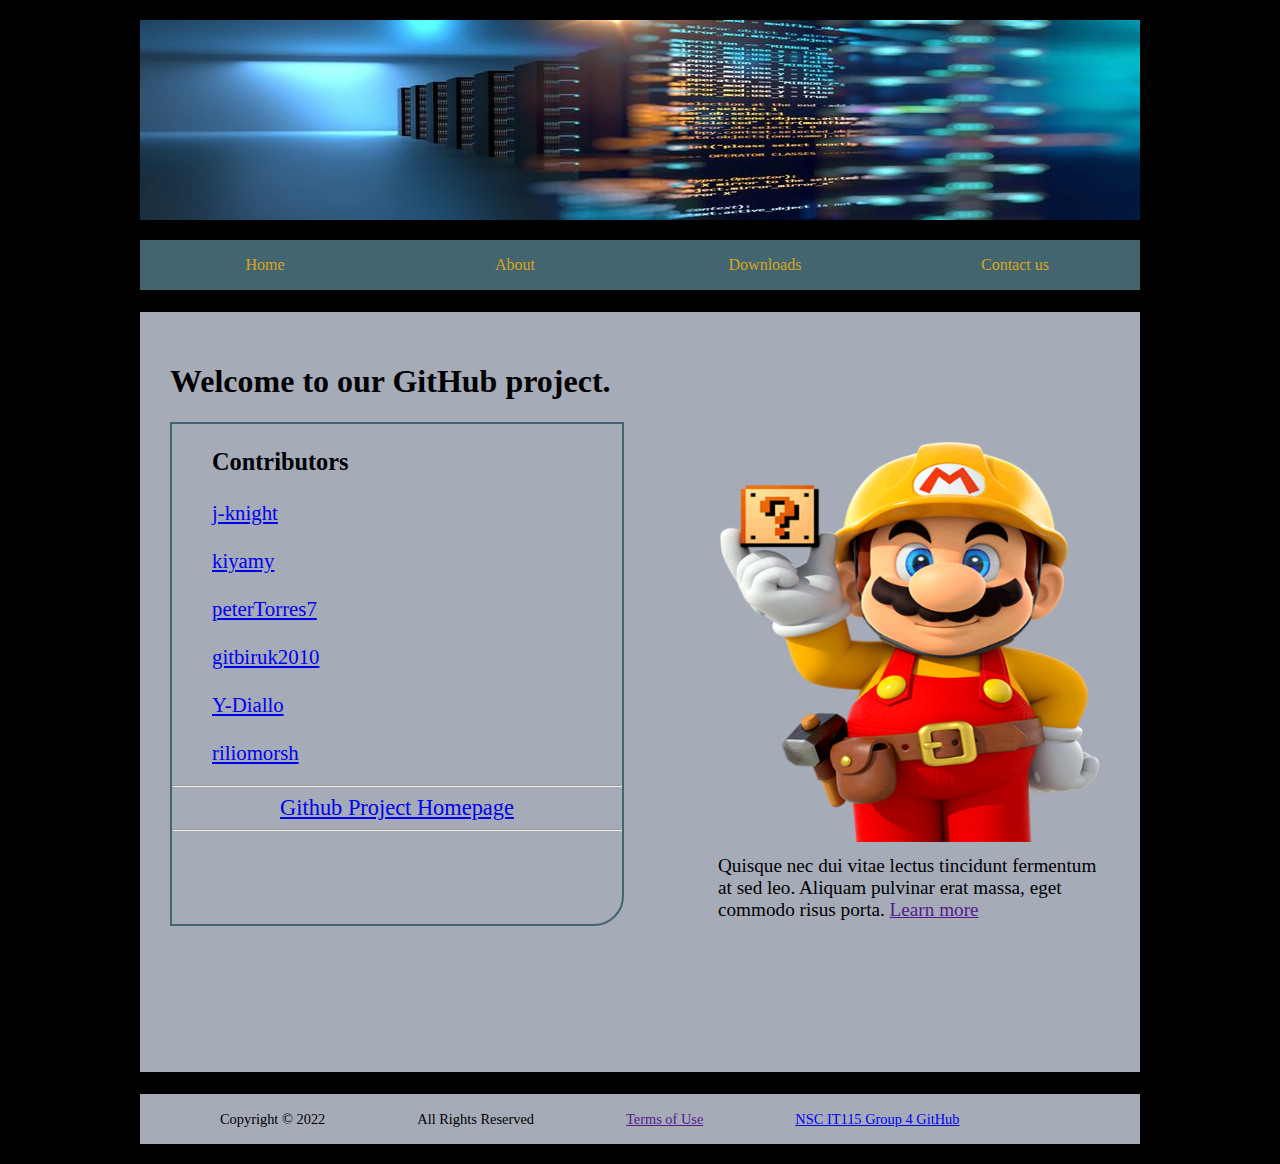
<file: index.html>
<!DOCTYPE html>
<html>
<head>
<link rel="stylesheet" href="css/styles.css">
    <title>Our GitHub Project Website</title>
   
</head>
    <img src="images/logo.jpg" alt="logo">
    
<body>
    
<nav>
    <li><a href="index.html">Home</a></li>
    <li><a href="index.html">About</a></li>
    <li><a href="index.html">Downloads</a></li>
    <li><a href="index.html">Contact us</a></li>  
</nav>
    
<div id="wrapper">
       <h1>Welcome to our GitHub project.</h1>

        
<div class="first">
    <ul>
       
        <h3><strong>Contributors</strong></h3>
        <li><a href="https://github.com/j-knight">j-knight</a></li><br>
        <li><a href="https://github.com/kiyamy">kiyamy</a></li><br>
        <li><a href="https://github.com/peterTorres7">peterTorres7</a></li><br>
        <li><a href="https://github.com/gitbiruk2010">gitbiruk2010</a></li><br>
        <li><a href="https://github.com/Y-Diallo">Y-Diallo</a></li><br>
        <li><a href="https://github.com/riliomorsh">riliomorsh</a></li>
    </ul>
    <hr>
    <li class="homepage"><a href="https://github.com/swabbyjax">Github Project Homepage</a></li><hr>
</div>
        
<div class="second">
    
    <img src="images/mario.png" alt="my image">
    <p>Quisque nec dui vitae lectus tincidunt fermentum at sed leo. Aliquam pulvinar erat massa, eget commodo risus porta. <a href="">Learn more</a></p>
             
</div>
        
</div>
</body>
    
<footer>
        
 <ul>
    <li>Copyright &copy; 2022</li>
    <li>All Rights Reserved</li>
    <li><a href="">Terms of Use</a></li>
    <li><a href="https://github.com/swabbyjax">NSC IT115 Group 4 GitHub</a></li>
            
</ul>
        
</footer>
</html>
</file>
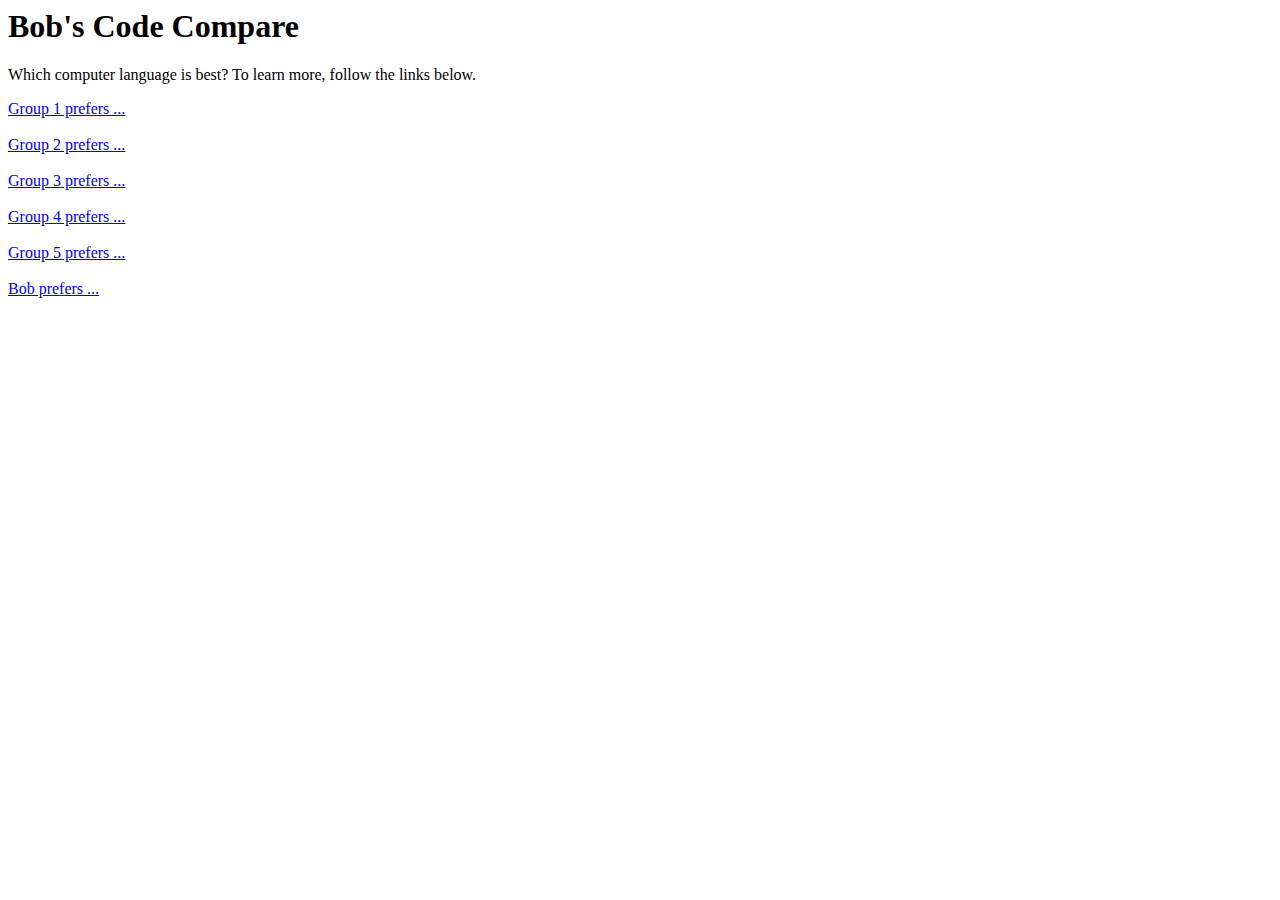
<file: code-compare/index.html>
<!-- Code Compare! -->
<!-- version 1.0 -->
<!-- 3/27/22 -->

<html>

<h1>Bob's Code Compare</h1>

<p>Which computer language is best? To learn more, follow the links below.</p>
    
    
<a href="group1/index.html">Group 1 prefers ...</a></br></br>
<a href="group2/index.html">Group 2 prefers ...</a></br></br>
<a href="group3/index.html">Group 3 prefers ...</a></br></br>
<a href="group4/index.html">Group 4 prefers ...</a></br></br>
<a href="group5/index.html">Group 5 prefers ...</a></br></br>
<a href="bob/index.html">Bob prefers ...</a></br></br>


</html>
</file>
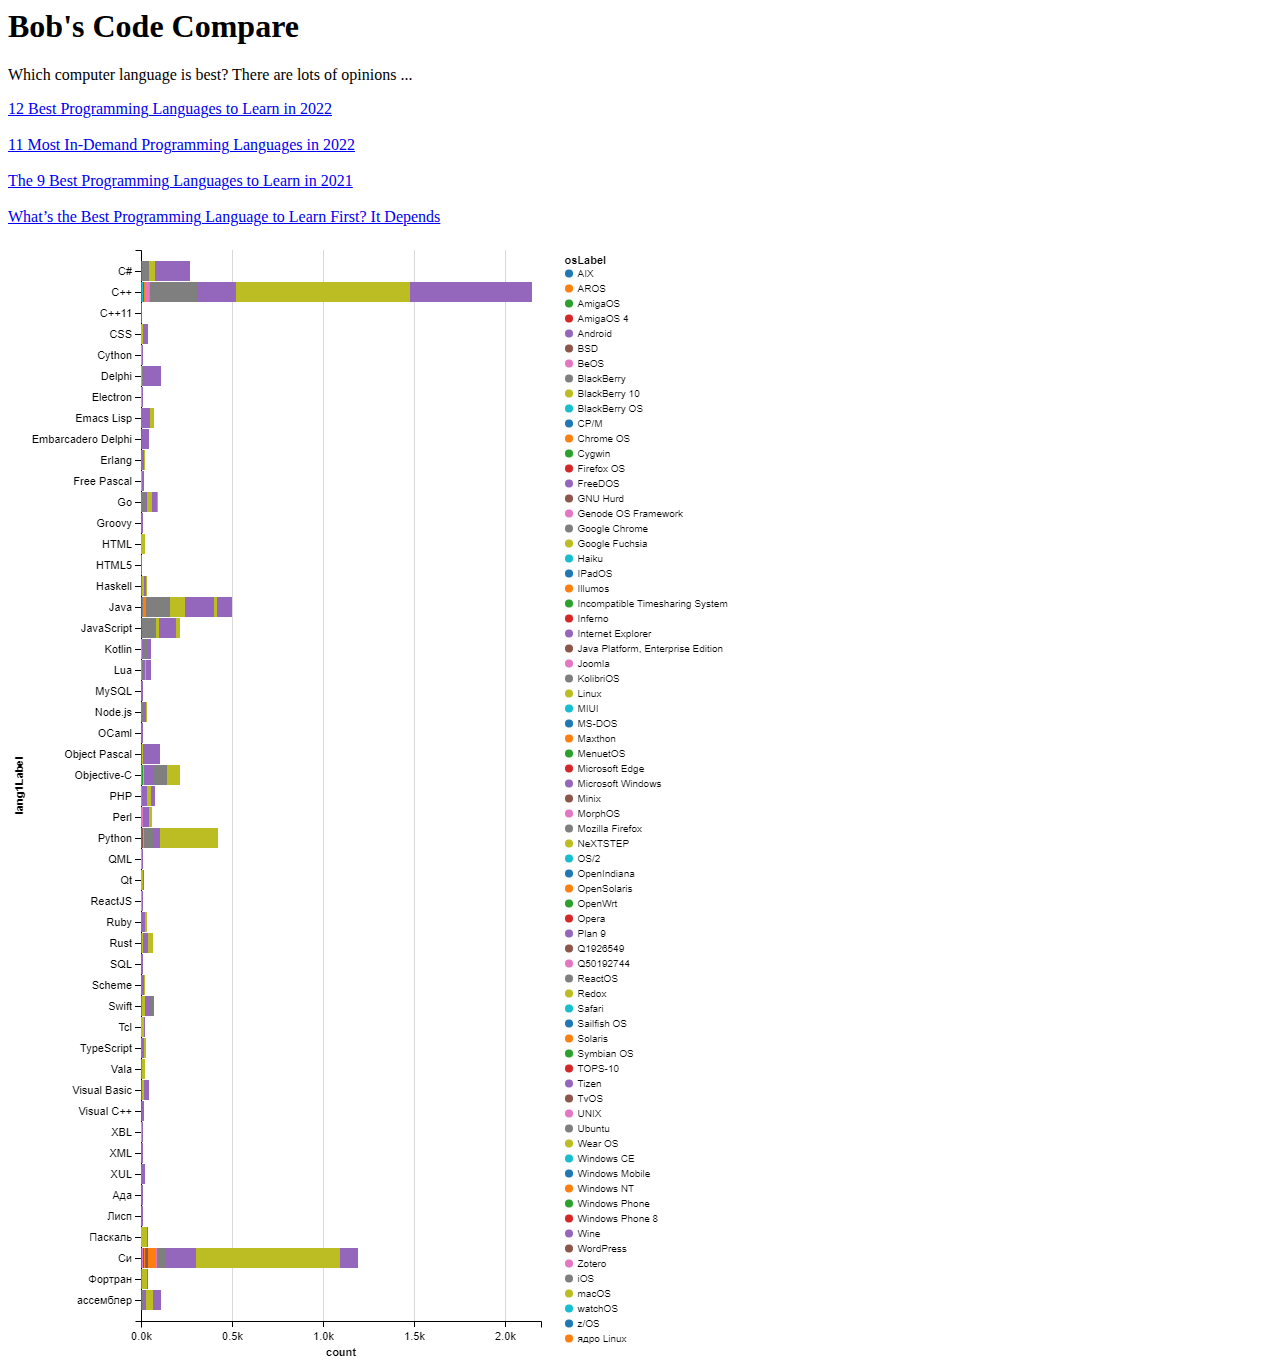
<file: code-compare/bob/index.html>
<!-- Bob's Code Compare! -->
<!-- version 1.1 -->
<!-- 4/6/22 -->

<html>

<h1>Bob's Code Compare</h1>

<p>Which computer language is best? There are lots of opinions ... </p>
    
<a href="https://www.simplilearn.com/best-programming-languages-start-learning-today-article">12 Best Programming Languages to Learn in 2022 </a></br></br>
<a href="https://bootcamp.berkeley.edu/blog/most-in-demand-programming-languages/">11 Most In-Demand Programming Languages in 2022</a></br></br>
<a href="https://www.fullstackacademy.com/blog/nine-best-programming-languages-to-learn">The 9 Best Programming Languages to Learn in 2021</a></br></br>
<a href="https://smartbear.com/blog/best-programming-language-to-learn-first/">What’s the Best Programming Language to Learn First? It Depends
</a></br></br>

<img src = "./images/Programming_languages.png">


</html>
</file>
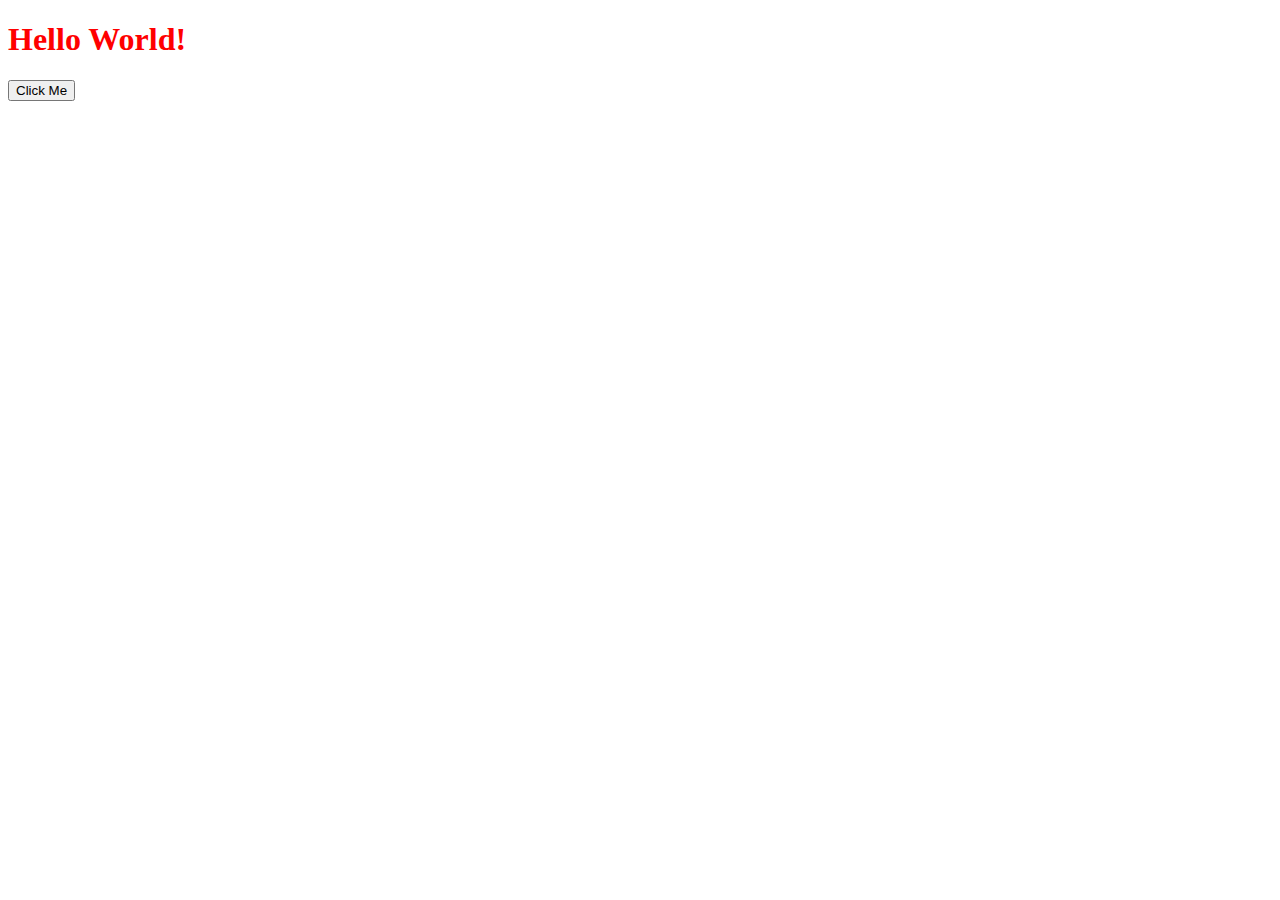
<file: code-compare/group1/dagmawi.html>
<!DOCTYPE html>
<html>
   <body>
      <head>
         <title>assignment2.com</title>
         <h1 style= "color: red">Hello World!</h1>
         <button onclick="myFunction()">Click Me</button>
         <script>
            function myFunction() {
            alert("Welcome to IT115!");
             }
         </script> 
   </body>
</html>
</file>
<file: css/styles.css>
img {
    margin: 20px auto;
    display: block;
/*    border-radius: 10px;*/
    margin-bottom: 1px;
}

body {
    background: black;
/*    color: white;*/
}

#wrapper {
    width: 940px;
    border: 2px solid black;
    margin: 20px auto;
    padding: 30px;
    background: #a5acb8;
    height: 700px;
/*    border-radius: 10px;*/
}


.first {
    width: 450px;
    float: left;
    border: 2px solid #426570;
    height: 500px;
    border-bottom-right-radius: 30px
}

.second {
    width: 400px;
/*    border: 1px solid white;*/
    border-radius: 5px;
    height: 500px;
    float: right;
}

.second img {
  background-position: center;
  height: 80%;
  width: 95%;
    margin-bottom: 5px;
}


nav {
    width: 1000px;
    margin: 20px auto;
    height: 50px;
    background: #426570;
    line-height: 50px;
    margin-bottom: 20px;
}

nav a {
    text-decoration: none;
    color: goldenrod;
    display: block;
}

nav a:hover {
    background: #357796;
    color: white;

}

.home li:nth-child(1) a,
.about li:nth-child(2) a,
.tours li:nth-child(3) a,
.promos li:nth-child(4) a,
.contact li:nth-child(5) a 
{
background: lightyellow;
   color: darkred;
    
}

nav li {
    list-style-type: none;
    float: left;
    width: 25%; 
    text-align: center;
/*    WIDTH 20% IS 100 /5 5 BEING THE NUMBER OF NAV LISTS WE HAVE*/
    
}


p {
    padding: 8px;
/*    background: lightgray;*/
/*    color: white;*/
    font-size: 1.2em;
    margin-top: 0;
/*    border-radius: 10px;*/
}

.first h3 {
    background: none;
}

h2 {
    background: #426570;
    margin-top: 0;
    padding: 8px;
    font-weight: 100;
    color: tan;
}

footer {
    height: 50px;
    line-height: 50px;
    background: #a5acb8;
    clear: both;
    font-size: .9em;
    margin: 20px auto;
    width: 1000px;
}

.homepage {
    text-align: center;
    list-style-type: none;
    font-size: 1.4em;
}

footer ul {
    margin-left: 40px;
}

footer li {
    list-style: none;
    float: left;
    margin-right: 10%;
}

h1 {

}

.first ul {
    font-size: 1.3em;
    list-style-type: none;
}
</file>
